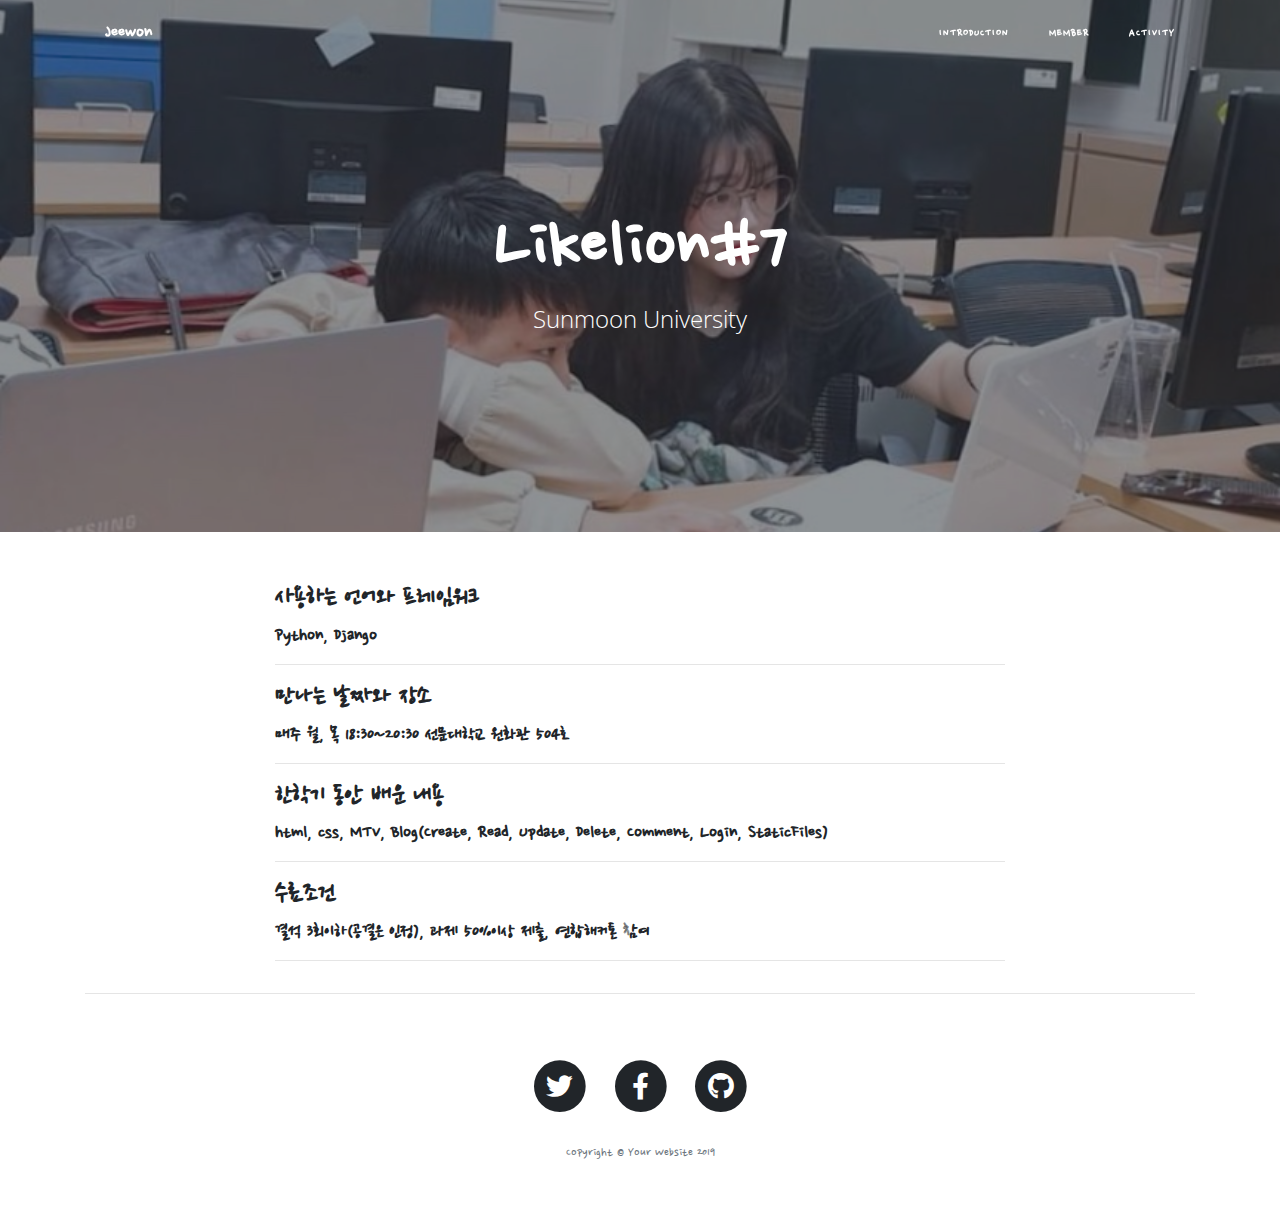
<file: index.html>
<!DOCTYPE html>
<html lang="en">

<head>

  <meta charset="utf-8">
  <meta name="viewport" content="width=device-width, initial-scale=1, shrink-to-fit=no">
  <meta name="description" content="">
  <meta name="author" content="">

  <title>likelion7(SMU)</title>

  <!-- Bootstrap core CSS -->
  <link href="vendor/bootstrap/css/bootstrap.min.css" rel="stylesheet">

  <!-- Custom fonts for this template -->
  <link href="https://fonts.googleapis.com/css?family=Nanum+Pen+Script&display=swap&subset=korean" rel="stylesheet">
  <link href="https://fonts.googleapis.com/css?family=Nanum+Myeongjo:400,700,800&display=swap&subset=korean" rel="stylesheet" type='text/css'> 
  <link href="vendor/fontawesome-free/css/all.min.css" rel="stylesheet" type="text/css">
  <link href='https://fonts.googleapis.com/css?family=Lora:400,700,400italic,700italic' rel='stylesheet' type='text/css'>
  <link href='https://fonts.googleapis.com/css?family=Open+Sans:300italic,400italic,600italic,700italic,800italic,400,300,600,700,800' rel='stylesheet' type='text/css'>

  <!-- Custom styles for this template -->
  <link href="css/clean-blog.min.css" rel="stylesheet">

</head>

<body>

  <!-- Navigation -->
  <nav class="navbar navbar-expand-lg navbar-light fixed-top" id="mainNav">
    <div class="container">
      <a class="navbar-brand" href="index.html">Jeewon</a>
      <button class="navbar-toggler navbar-toggler-right" type="button" data-toggle="collapse" data-target="#navbarResponsive" aria-controls="navbarResponsive" aria-expanded="false" aria-label="Toggle navigation">
        Menu
        <i class="fas fa-bars"></i>
      </button>
      <div class="collapse navbar-collapse" id="navbarResponsive">
        <ul class="navbar-nav ml-auto">
          <li class="nav-item">
            <a class="nav-link" href="index.html">Introduction</a>
          </li>
          <li class="nav-item">
            <a class="nav-link" href="about.html">Member</a>
          </li>
          <li class="nav-item">
            <a class="nav-link" href="contact.html">Activity</a>
          </li>
        </ul>
      </div>
    </div>
  </nav>

  <!-- Page Header -->
  <header class="masthead" style="background-image: url('img/KakaoTalk_20190603_210436929.jpg')">
    <div class="overlay"></div>
    <div class="container">
      <div class="row">
        <div class="col-lg-8 col-md-10 mx-auto">
          <div class="site-heading">
            <h1>Likelion#7</h1>
            <span class="subheading">Sunmoon University</span>
          </div>
        </div>
      </div>
    </div>
  </header>

  <!-- Main Content -->
  <div class="container">
    <div class="row">
      <div class="col-lg-8 col-md-10 mx-auto">
        <div class="post-preview">
            <h3 class="post-title">
              사용하는 언어와 프레임워크
            </h3>
            <h5 class="post-subtitle">
              Python, Django
            </h5>
        </div>
        <hr>
        <div class="post-preview">
            <h3 class="post-title">
              만나는 날짜와 장소
            </h3>
            <h5 class="post-subtitle">
              매주 월, 목 18:30~20:30 선문대학교 원화관 504호
            </h5>
        <hr>
        <div class="post-preview">
            <h3 class="post-title">
              한학기 동안 배운 내용
            </h3>
            <h5 class="post-subtitle">
              html, css, MTV, Blog(Create, Read, Update, Delete, Comment, Login, StaticFiles)
            </h5>
        </div>
        <hr>
        <div class="post-preview">
            <h3 class="post-title">
              수료조건
            </h3>
            <h5 class="post-subtitle">
              결석 3회이하(공결은 인정), 과제 50%이상 제출, 연합해커톤 참여
            </h5>
        </div>
        <hr>
        <!-- Pager -->
      </div>
    </div>
  </div>

  <hr>

  <!-- Footer -->
  <footer>
    <div class="container">
      <div class="row">
        <div class="col-lg-8 col-md-10 mx-auto">
          <ul class="list-inline text-center">
            <li class="list-inline-item">
              <a href="#">
                <span class="fa-stack fa-lg">
                  <i class="fas fa-circle fa-stack-2x"></i>
                  <i class="fab fa-twitter fa-stack-1x fa-inverse"></i>
                </span>
              </a>
            </li>
            <li class="list-inline-item">
              <a href="#">
                <span class="fa-stack fa-lg">
                  <i class="fas fa-circle fa-stack-2x"></i>
                  <i class="fab fa-facebook-f fa-stack-1x fa-inverse"></i>
                </span>
              </a>
            </li>
            <li class="list-inline-item">
              <a href="#">
                <span class="fa-stack fa-lg">
                  <i class="fas fa-circle fa-stack-2x"></i>
                  <i class="fab fa-github fa-stack-1x fa-inverse"></i>
                </span>
              </a>
            </li>
          </ul>
          <p class="copyright text-muted">Copyright &copy; Your Website 2019</p>
        </div>
      </div>
    </div>
  </footer>

  <!-- Bootstrap core JavaScript -->
  <script src="vendor/jquery/jquery.min.js"></script>
  <script src="vendor/bootstrap/js/bootstrap.bundle.min.js"></script>

  <!-- Custom scripts for this template -->
  <script src="js/clean-blog.min.js"></script>

</body>

</html>
</file>
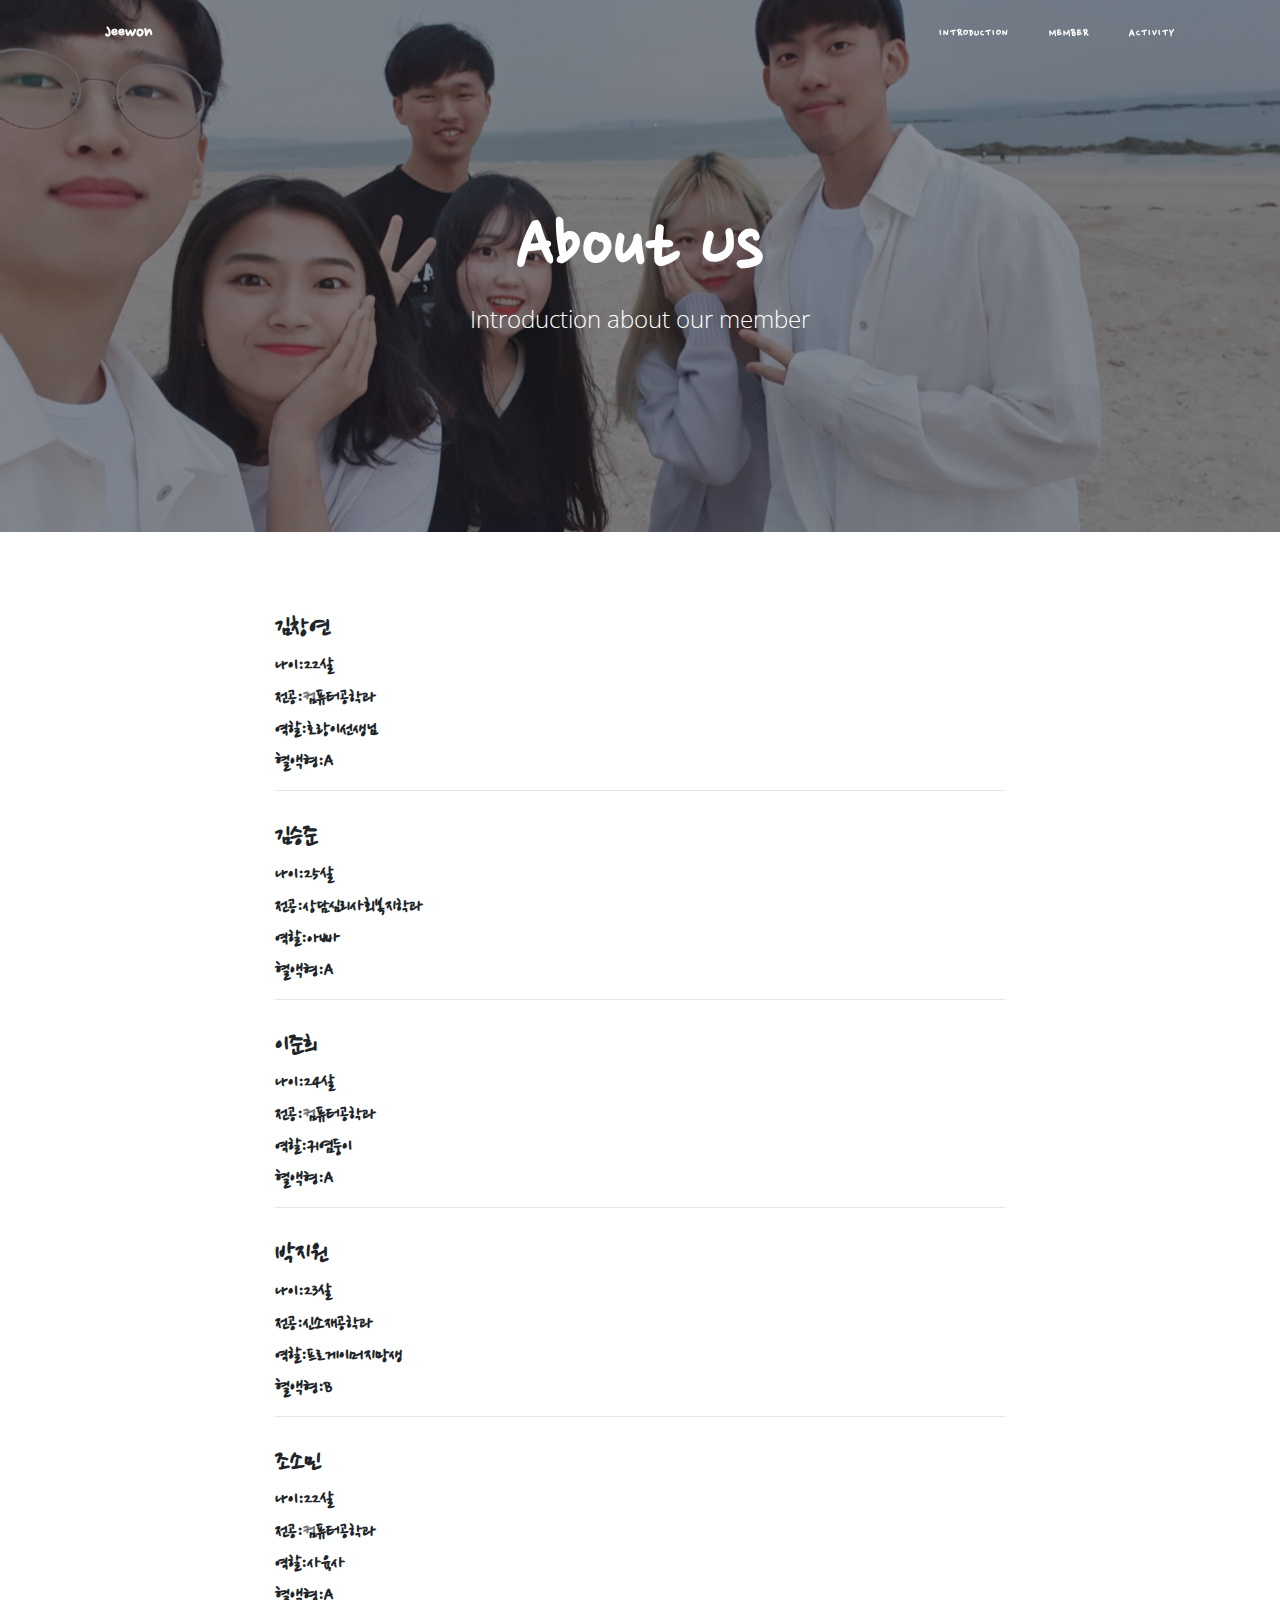
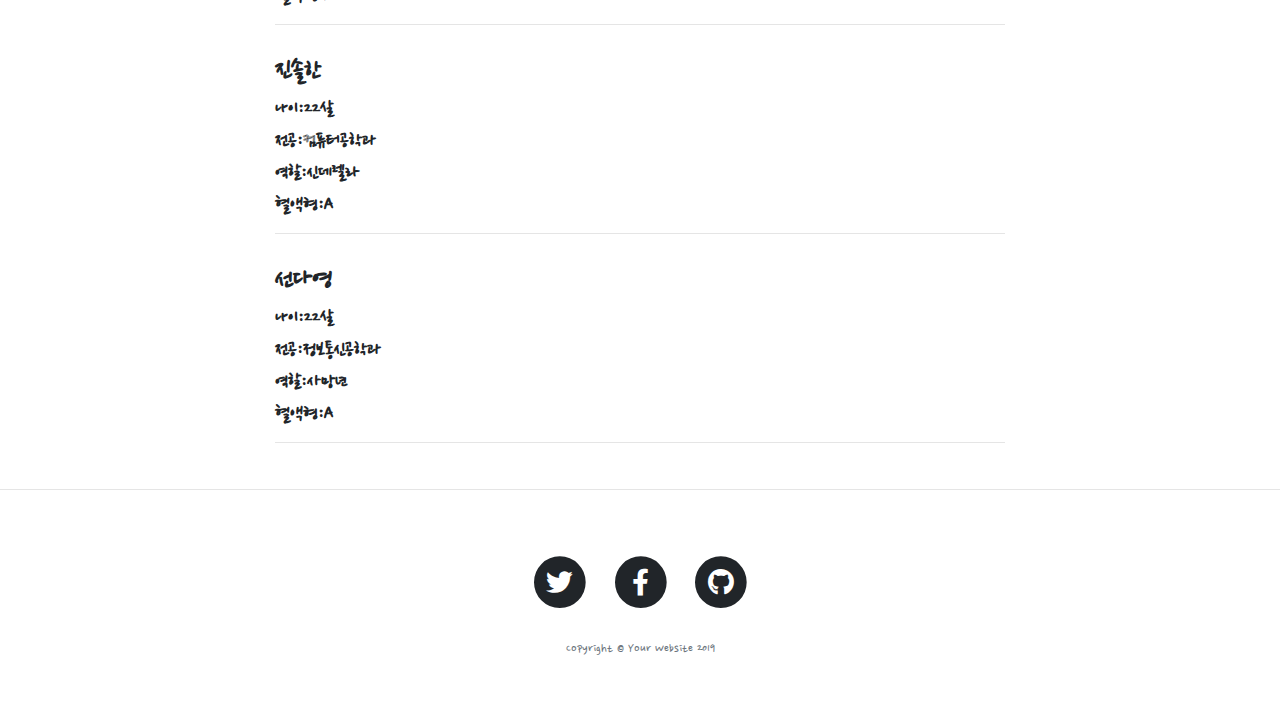
<file: about.html>
<!DOCTYPE html>
<html lang="en">

<head>

  <meta charset="utf-8">
  <meta name="viewport" content="width=device-width, initial-scale=1, shrink-to-fit=no">
  <meta name="description" content="">
  <meta name="author" content="">

  <title>likelion7(SMU)</title>

  <!-- Bootstrap core CSS -->
  <link href="vendor/bootstrap/css/bootstrap.min.css" rel="stylesheet">

  <!-- Custom fonts for this template -->
  <link href="https://fonts.googleapis.com/css?family=Nanum+Pen+Script&display=swap&subset=korean" rel="stylesheet">
  <link href="vendor/fontawesome-free/css/all.min.css" rel="stylesheet" type="text/css">
  <link href='https://fonts.googleapis.com/css?family=Lora:400,700,400italic,700italic' rel='stylesheet' type='text/css'>
  <link href='https://fonts.googleapis.com/css?family=Open+Sans:300italic,400italic,600italic,700italic,800italic,400,300,600,700,800' rel='stylesheet' type='text/css'>

  <!-- Custom styles for this template -->
  <link href="css/clean-blog.min.css" rel="stylesheet">

</head>

<body>

  <!-- Navigation -->
  <nav class="navbar navbar-expand-lg navbar-light fixed-top" id="mainNav">
    <div class="container">
      <a class="navbar-brand" href="index.html">Jeewon</a>
      <button class="navbar-toggler navbar-toggler-right" type="button" data-toggle="collapse" data-target="#navbarResponsive" aria-controls="navbarResponsive" aria-expanded="false" aria-label="Toggle navigation">
        Menu
        <i class="fas fa-bars"></i>
      </button>
      <div class="collapse navbar-collapse" id="navbarResponsive">
        <ul class="navbar-nav ml-auto">
          <li class="nav-item">
            <a class="nav-link" href="index.html">Introduction</a>
          </li>
          <li class="nav-item">
            <a class="nav-link" href="about.html">Member</a>
          </li>
          <li class="nav-item">
            <a class="nav-link" href="contact.html">Activity</a>
          </li>
        </ul>
      </div>
    </div>
  </nav>

  <!-- Page Header -->
  <header class="masthead" style="background-image: url('img/KakaoTalk_20190603_210433084.jpg')">
    <div class="overlay"></div>
    <div class="container">
      <div class="row">
        <div class="col-lg-8 col-md-10 mx-auto">
          <div class="page-heading">
            <h1>About Us</h1>
            <span class="subheading">Introduction about our member</span>
          </div>
        </div>
      </div>
    </div>
  </header>

  <!-- Main Content -->
  <div class="container">
    <div class="row">
      <div class="col-lg-8 col-md-10 mx-auto">
        <p>
          <h3>김창연</h3>
          <h5>나이:22살</h5>
          <h5>전공:컴퓨터공학과</h5>
          <h5>역할:호랑이선생님</h5>
          <h5>혈액형:A</h5>
          <hr>
        </p>
        <p>
          <h3>김승준</h3>
          <h5>나이:25살</h5>
          <h5>전공:상담심리사회복지학과</h5>
          <h5>역할:아빠</h5>
          <h5>혈액형:A</h5>
          <hr>
        </p>
        <p>
          <h3>이준희</h3>
          <h5>나이:24살</h5>
          <h5>전공:컴퓨터공학과</h5>
          <h5>역할:귀염둥이</h5>
          <h5>혈액형:A</h5>
          <hr>
        </p>
        <p>
          <h3>박지원</h3>
          <h5>나이:23살</h5>
          <h5>전공:신소재공학과</h5>
          <h5>역할:프로게이머지망생</h5>
          <h5>혈액형:B</h5>
          <hr>
        </p>
        <p>
          <h3>조소민</h3>
          <h5>나이:22살</h5>
          <h5>전공:컴퓨터공학과</h5>
          <h5>역할:사육사</h5>
          <h5>혈액형:A</h5>
          <hr>
        </p>
        <p>
          <h3>진솔한</h3>
          <h5>나이:22살</h5>
          <h5>전공:컴퓨터공학과</h5>
          <h5>역할:신데렐라</h5>
          <h5>혈액형:A</h5>
          <hr>
        </p>
        <p>
          <h3>선다영</h3>
          <h5>나이:22살</h5>
          <h5>전공:정보통신공학과</h5>
          <h5>역할:사망년</h5>
          <h5>혈액형:A</h5>
          <hr>
        </p>
        </div>
    </div>
  </div>

  <hr>

  <!-- Footer -->
  <footer>
    <div class="container">
      <div class="row">
        <div class="col-lg-8 col-md-10 mx-auto">
          <ul class="list-inline text-center">
            <li class="list-inline-item">
              <a href="#">
                <span class="fa-stack fa-lg">
                  <i class="fas fa-circle fa-stack-2x"></i>
                  <i class="fab fa-twitter fa-stack-1x fa-inverse"></i>
                </span>
              </a>
            </li>
            <li class="list-inline-item">
              <a href="#">
                <span class="fa-stack fa-lg">
                  <i class="fas fa-circle fa-stack-2x"></i>
                  <i class="fab fa-facebook-f fa-stack-1x fa-inverse"></i>
                </span>
              </a>
            </li>
            <li class="list-inline-item">
              <a href="#">
                <span class="fa-stack fa-lg">
                  <i class="fas fa-circle fa-stack-2x"></i>
                  <i class="fab fa-github fa-stack-1x fa-inverse"></i>
                </span>
              </a>
            </li>
          </ul>
          <p class="copyright text-muted">Copyright &copy; Your Website 2019</p>
        </div>
      </div>
    </div>
  </footer>

  <!-- Bootstrap core JavaScript -->
  <script src="vendor/jquery/jquery.min.js"></script>
  <script src="vendor/bootstrap/js/bootstrap.bundle.min.js"></script>

  <!-- Custom scripts for this template -->
  <script src="js/clean-blog.min.js"></script>

</body>

</html>
</file>
<file: css/clean-blog.min.css>
/*!
 * Start Bootstrap - Clean Blog v5.0.6 (https://startbootstrap.com/template-overviews/clean-blog)
 * Copyright 2013-2019 Start Bootstrap
 * Licensed under MIT (https://github.com/BlackrockDigital/startbootstrap-clean-blog/blob/master/LICENSE)
 */
 body{font-size:20px;color:#212529;font-family: 'Nanum Pen Script', cursive}p{line-height:1.5;margin:30px 0}
 p a{text-decoration:underline}
 h1,h2,h3,h4,h5,h6{font-weight:800;font-family: 'Nanum Pen Script', cursive;
}a{color:#212529;-webkit-transition:all .2s;transition:all .2s}
a:focus,a:hover{color:#0085a1}
blockquote{font-style:italic;color:#868e96}
.section-heading{font-size:36px;font-weight:700;margin-top:60px}
.caption{font-size:14px;font-style:italic;display:block;margin:0;padding:10px;text-align:center;border-bottom-right-radius:5px;border-bottom-left-radius:5px}
::-moz-selection{color:#fff;background:#0085a1;text-shadow:none}
::selection{color:#fff;background:#0085a1;text-shadow:none}
img::-moz-selection{color:#fff;background:0 0}
img::selection{color:#fff;background:0 0}img::-moz-selection{color:#fff;background:0 0}
#mainNav{position:absolute;
    border-bottom:1px solid #e9ecef;background-color:#fff;
    font-family: 'Nanum Pen Script', cursive;}#mainNav .navbar-brand{font-weight:800;color:#343a40}
    #mainNav .navbar-toggler{font-size:12px;font-weight:800;padding:13px;text-transform:uppercase;color:#343a40}
    #mainNav .navbar-nav>li.nav-item>a{font-size:12px;font-weight:800;letter-spacing:1px;text-transform:uppercase}
    @media only screen and (min-width:992px)
    {#mainNav{border-bottom:1px solid transparent;background:0 0}
    #mainNav .navbar-brand{padding:10px 20px;color:#fff}
    #mainNav .navbar-brand:focus,#mainNav .navbar-brand:hover{color:rgba(255,255,255,.8)}
    #mainNav .navbar-nav>li.nav-item>a{padding:10px 20px;color:#fff}
    #mainNav .navbar-nav>li.nav-item>a:focus,#mainNav .navbar-nav>li.nav-item>a:hover{color:rgba(255,255,255,.8)}}
    @media only screen and (min-width:992px)
    {#mainNav{-webkit-transition:background-color .2s;transition:background-color .2s;-webkit-transform:translate3d(0,0,0);transform:translate3d(0,0,0);-webkit-backface-visibility:hidden}#mainNav.is-fixed{position:fixed;top:-67px;-webkit-transition:-webkit-transform .2s;transition:-webkit-transform .2s;transition:transform .2s;transition:transform .2s,-webkit-transform .2s;border-bottom:1px solid #fff;background-color:rgba(255,255,255,.9)}
    #mainNav.is-fixed .navbar-brand{color:#212529}
    #mainNav.is-fixed .navbar-brand:focus,#mainNav.is-fixed .navbar-brand:hover{color:#0085a1}
    #mainNav.is-fixed .navbar-nav>li.nav-item>a{color:#212529}
    #mainNav.is-fixed .navbar-nav>li.nav-item>a:focus,#mainNav.is-fixed .navbar-nav>li.nav-item>a:hover{color:#0085a1}
    #mainNav.is-visible{-webkit-transform:translate3d(0,100%,0);transform:translate3d(0,100%,0)}}
    header.masthead{margin-bottom:50px;background:no-repeat center center;background-color:#868e96;background-attachment:scroll;position:relative;background-size:cover}
    header.masthead .overlay{position:absolute;top:0;left:0;height:100%;width:100%;background-color:#212529;opacity:.5}
    header.masthead .page-heading,header.masthead .post-heading,header.masthead .site-heading{padding:200px 0 150px;color:#fff}@media only screen and (min-width:768px)
    {header.masthead .page-heading,header.masthead .post-heading,header.masthead .site-heading{padding:200px 0}}
    header.masthead .page-heading,header.masthead .site-heading{text-align:center}
    header.masthead .page-heading h1,header.masthead .site-heading h1{font-size:50px;margin-top:0}
    header.masthead .page-heading .subheading,header.masthead .site-heading .subheading{font-size:24px;font-weight:300;line-height:1.1;display:block;margin:10px 0 0;font-family:'Open Sans','Helvetica Neue',Helvetica,Arial,sans-serif}
    
    @media only screen and (min-width:768px)
    {header.masthead .page-heading h1,header.masthead .site-heading h1{font-size:80px}}
    header.masthead .post-heading h1{font-size:35px}
    header.masthead .post-heading .meta,header.masthead .post-heading .subheading{line-height:1.1;display:block}
    header.masthead .post-heading .subheading{
        font-size:24px;font-weight:600;margin:10px 0 30px;font-family:'Open Sans','Helvetica Neue',Helvetica,Arial,sans-serif}
    header.masthead .post-heading .meta{font-size:20px;font-weight:300;font-style:italic;font-family:Lora,'Times New Roman',serif}
    header.masthead .post-heading .meta a{color:#fff}@media only screen and (min-width:768px)
    {header.masthead .post-heading h1{font-size:55px}header.masthead .post-heading .subheading{font-size:30px}}
    .post-preview>a{color:#212529}.post-preview>a:focus,.post-preview>a:hover{text-decoration:none;color:#0085a1}
    .post-preview>a>.post-title{font-size:30px;margin-top:30px;margin-bottom:10px}
    .post-preview>a>.post-subtitle{font-weight:300;margin:0 0 10px}
    .post-preview>.post-meta{font-size:18px;font-style:italic;margin-top:0;color:#868e96}
    .post-preview>.post-meta>a{text-decoration:none;color:#212529}
    .post-preview>.post-meta>a:focus,.post-preview>.post-meta>a:hover{text-decoration:underline;color:#0085a1}@media only screen and (min-width:768px)
    {.post-preview>a>.post-title{font-size:36px}}
    .floating-label-form-group{font-size:14px;position:relative;margin-bottom:0;padding-bottom:.5em;border-bottom:1px solid #dee2e6}
    .floating-label-form-group input,.floating-label-form-group textarea{font-size:1.5em;position:relative;z-index:1;padding:0;resize:none;border:none;border-radius:0;background:0 0;-webkit-box-shadow:none!important;box-shadow:none!important;font-family:Lora,'Times New Roman',serif}
    .floating-label-form-group input::-webkit-input-placeholder,.floating-label-form-group textarea::-webkit-input-placeholder{color:#868e96;font-family:Lora,'Times New Roman',serif}
    .floating-label-form-group label{font-size:.85em;line-height:1.764705882em;position:relative;z-index:0;top:2em;display:block;margin:0;-webkit-transition:top .3s ease,opacity .3s ease;transition:top .3s ease,opacity .3s ease;vertical-align:middle;vertical-align:baseline;opacity:0}
    .floating-label-form-group .help-block{margin:15px 0}
    .floating-label-form-group-with-value label{top:0;opacity:1}
    .floating-label-form-group-with-focus label{color:#0085a1}
    form .form-group:first-child .floating-label-form-group{border-top:1px solid #dee2e6}
    footer{padding:50px 0 65px}footer .list-inline{margin:0;padding:0}
    footer .copyright{font-size:14px;margin-bottom:0;text-align:center}
    .btn{font-size:14px;font-weight:800;padding:15px 25px;letter-spacing:1px;text-transform:uppercase;border-radius:0;font-family:'Nanum Myeongjo', serif;}
    .btn-primary{background-color:#0085a1;border-color:#0085a1}.btn-primary:active,.btn-primary:focus,.btn-primary:hover{color:#fff;background-color:#00657b!important;border-color:#00657b!important}
 .btn-lg{font-size:16px;padding:25px 35px}
</file>
